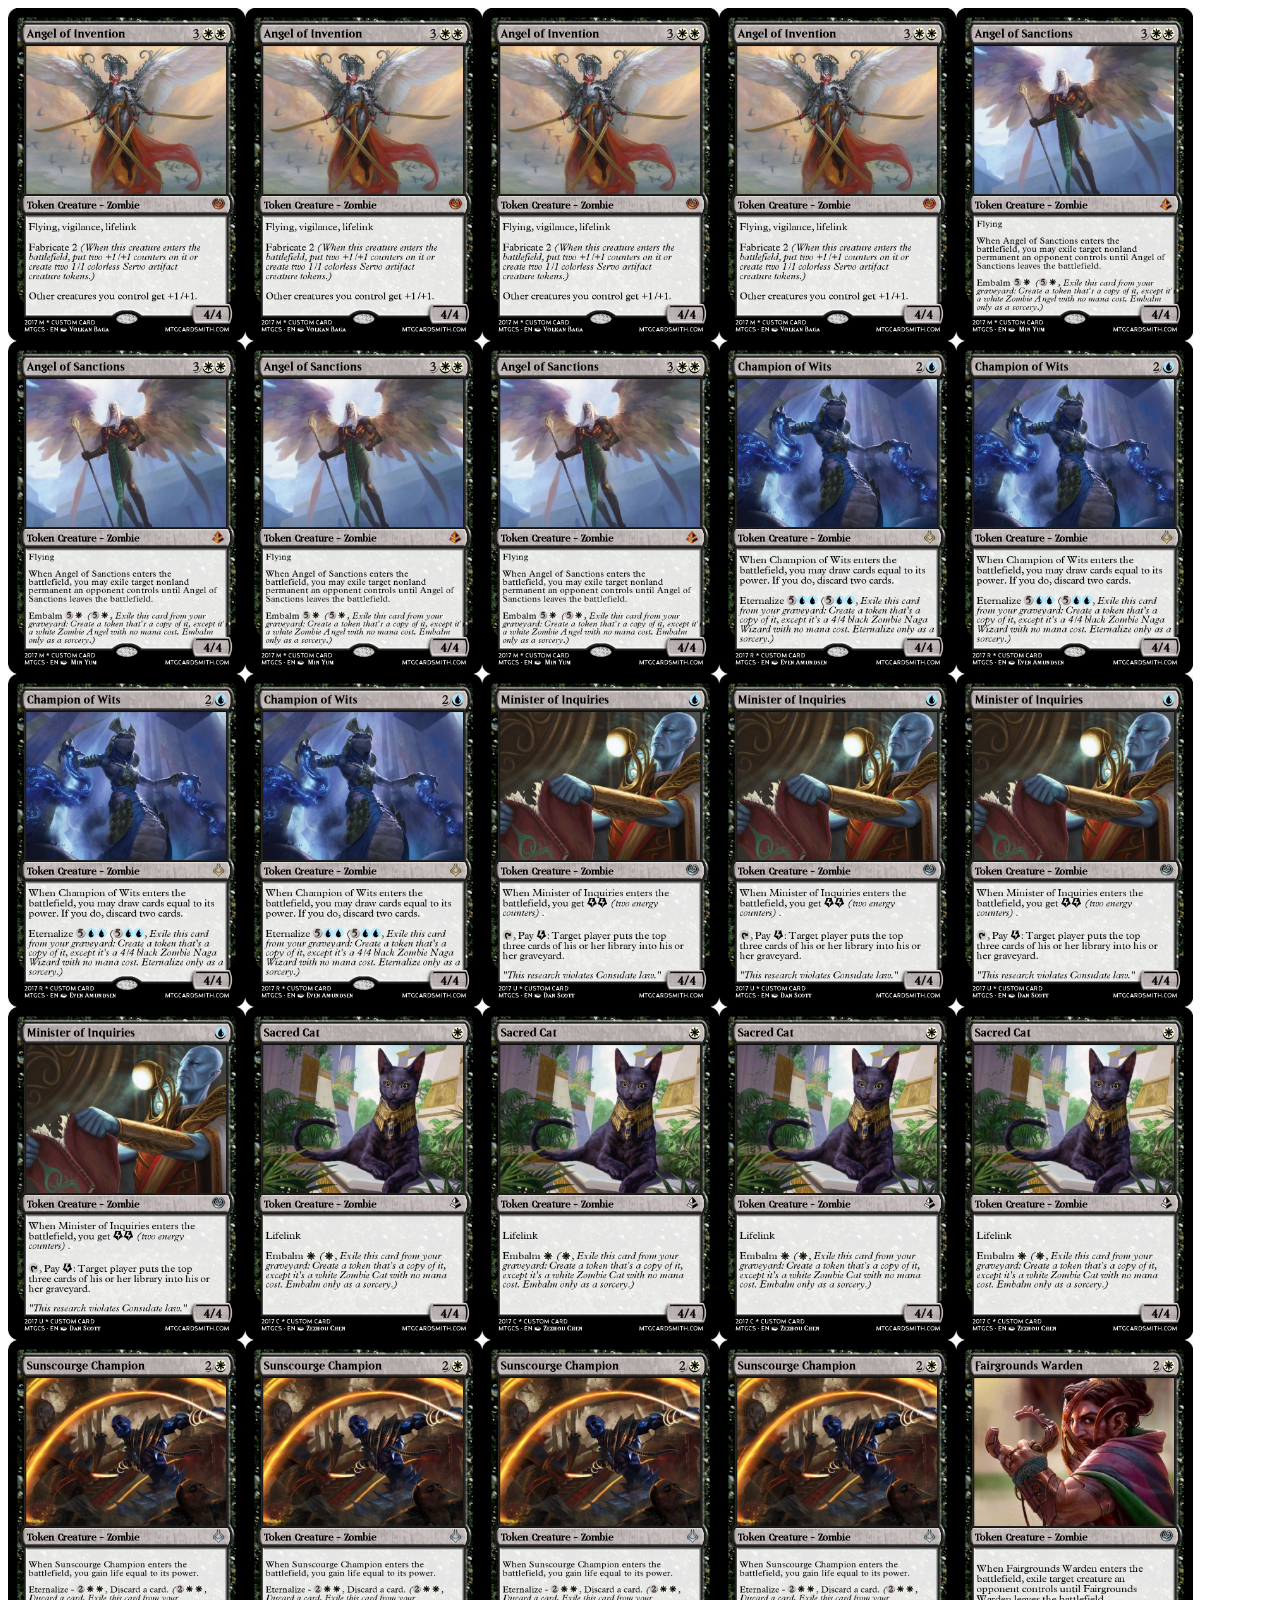
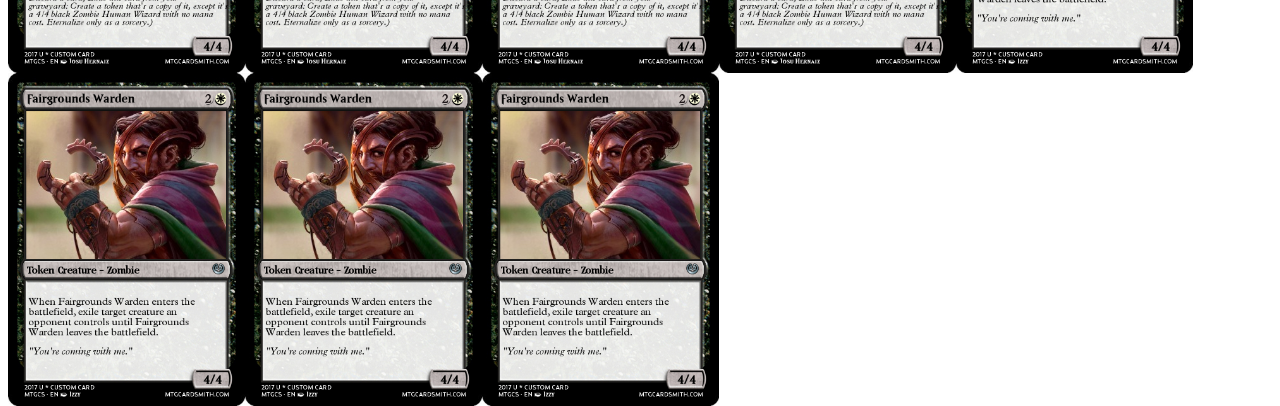
<file: docs/cards.html>
<!DOCTYPE html>
<html lang="en">
<head>
    <meta charset="UTF-8">
    <meta name="viewport" content="width=device-width, initial-scale=1.0">
    <meta http-equiv="X-UA-Compatible" content="ie=edge">
    <title>Document</title>
    <link rel="stylesheet" href="https://meyerweb.com/eric/tools/css/reset/reset.css">
    <style>
        .container img {
            float: left;
            height: 3.46875in;
            width:  2.46875in;
        }
    </style>
</head>
<body>
    <div class="container">
        <img src="images/cards/angel-of-Invention.png" alt="magic card">
        <img src="images/cards/angel-of-Invention.png" alt="magic card">
        <img src="images/cards/angel-of-Invention.png" alt="magic card">
        <img src="images/cards/angel-of-Invention.png" alt="magic card">
        <img src="images/cards/angel-of-sanctions.png" alt="magic card">
        <img src="images/cards/angel-of-sanctions.png" alt="magic card">
        <img src="images/cards/angel-of-sanctions.png" alt="magic card">
        <img src="images/cards/angel-of-sanctions.png" alt="magic card">
        <img src="images/cards/champion-of-wits.png" alt="magic card">
        <img src="images/cards/champion-of-wits.png" alt="magic card">
        <img src="images/cards/champion-of-wits.png" alt="magic card">
        <img src="images/cards/champion-of-wits.png" alt="magic card">
        <img src="images/cards/minister-of-inquiries.png" alt="magic card">
        <img src="images/cards/minister-of-inquiries.png" alt="magic card">
        <img src="images/cards/minister-of-inquiries.png" alt="magic card">
        <img src="images/cards/minister-of-inquiries.png" alt="magic card">
        <img src="images/cards/sacred-cat.png" alt="magic card">
        <img src="images/cards/sacred-cat.png" alt="magic card">
        <img src="images/cards/sacred-cat.png" alt="magic card">
        <img src="images/cards/sacred-cat.png" alt="magic card">
        <img src="images/cards/sunscourge-champion.png" alt="magic card">
        <img src="images/cards/sunscourge-champion.png" alt="magic card">
        <img src="images/cards/sunscourge-champion.png" alt="magic card">
        <img src="images/cards/sunscourge-champion.png" alt="magic card">
        <img src="images/cards/fairgrounds-warden.png" alt="magic card">
        <img src="images/cards/fairgrounds-warden.png" alt="magic card">
        <img src="images/cards/fairgrounds-warden.png" alt="magic card">
        <img src="images/cards/fairgrounds-warden.png" alt="magic card">
    </div>
</body>
</html>
</file>
